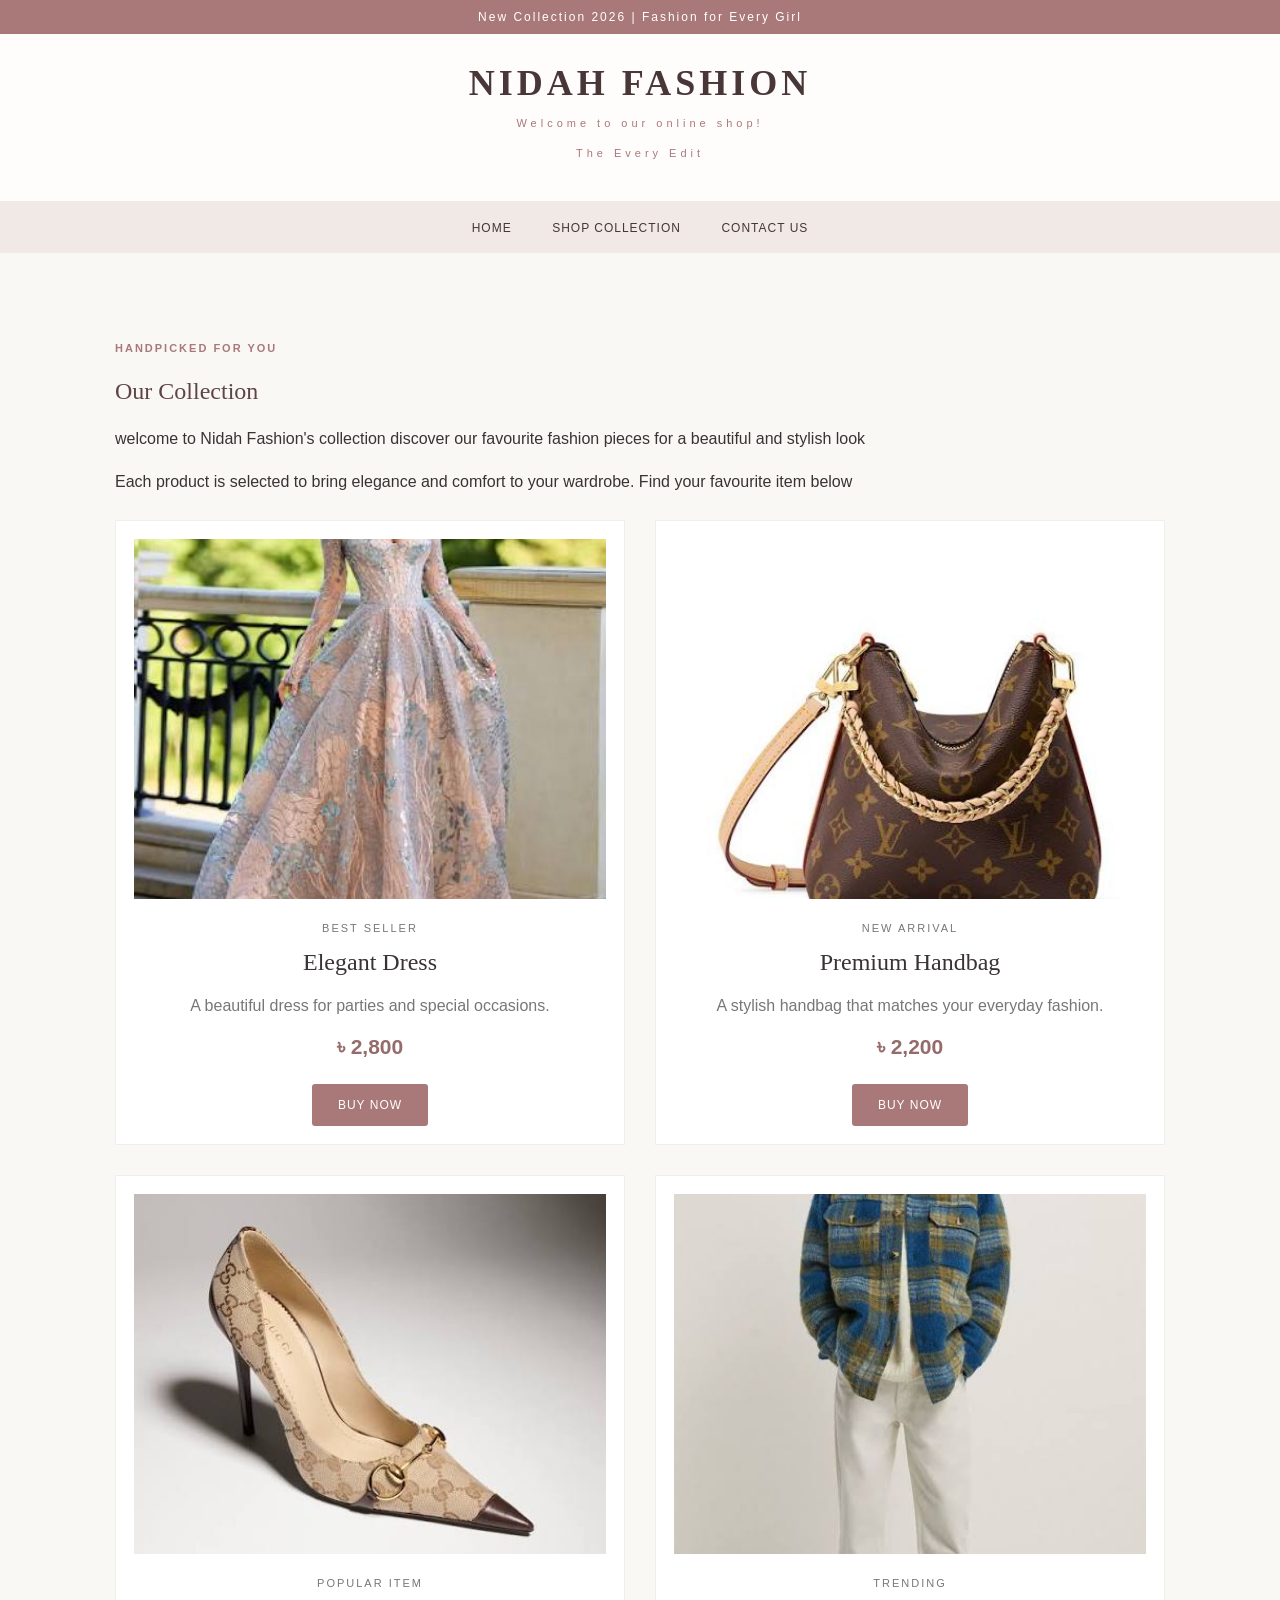
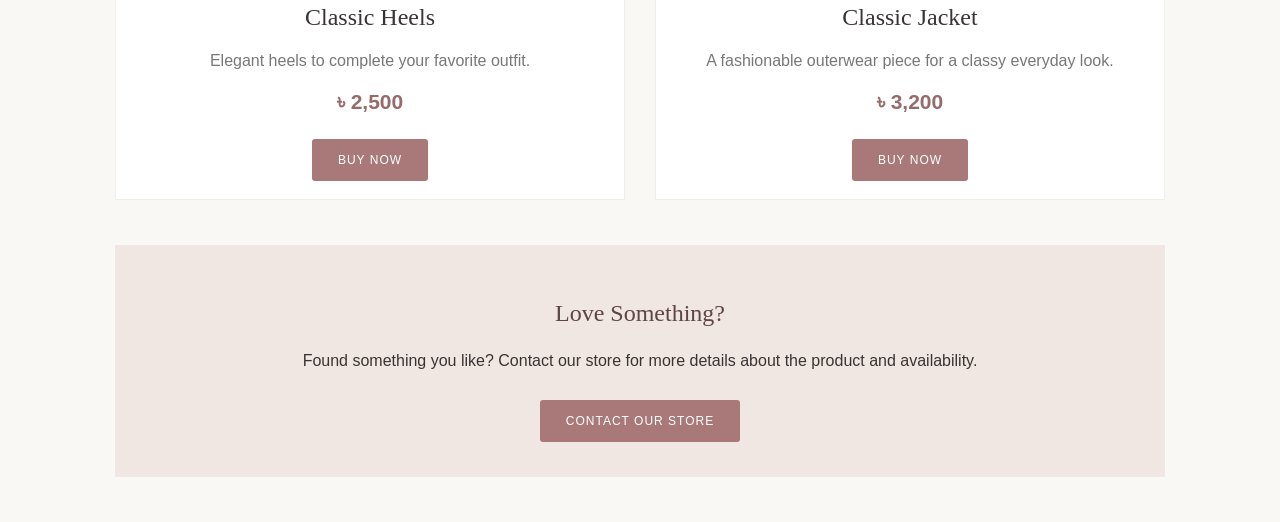
<file: index.html>
<html lang="en">
<head>
    <meta charset="UTF-8">
    <meta name="viewport" content="width=device-width, initial-scale=1.0">
    <title>Nidah Fahion store -Home</title>
    <link rel="stylesheet" href="style.css">
</head>
<body>
    <!--student Name:tanbin khan | student id: 2430672-->
    <div class ="top-bar">
        New Collection 2026 | Fashion for Every Girl
    </div>
    <header>
        <h1>NIDAH FASHION</h1>
        <p>Welcome to our online shop!</p>
        <p>The Every Edit</p>
    </header>
    <nav>
        <a href="index.html">HOME</a>
        <a href="product.html">SHOP COLLECTION</a>
        <a href="contacts.html">CONTACT US</a>
    </nav>
    <main>
        <section class="page-intro"></section>
            <p class="small-title">HANDPICKED FOR YOU</p>
            <h2>Our Collection</h2>
            <p>welcome to Nidah Fashion's collection
                discover our favourite fashion pieces
                for a beautiful and stylish look
            </p>
            <p>
                Each product is selected to bring elegance and comfort to your wardrobe.
                Find your favourite item below
            </p>
            </section>

        <div class="product-grid">

            <div class="product-card">
                <img
                    src="images1.jpg"
                    alt="Elegant Dress">

                <p class="product-label">BEST SELLER</p>
                <h3>Elegant Dress</h3>

                <p>
                    A beautiful dress for parties
                    and special occasions.
                </p>

                <h4>৳ 2,800</h4>

                <button onclick="buyProduct('Elegant Dress')">
                    BUY NOW
                </button>
            </div>

            <div class="product-card">
                <img
                    src="images2.jpg"
                    alt="Premium Handbag">

                <p class="product-label">NEW ARRIVAL</p>
                <h3>Premium Handbag</h3>

                <p>
                    A stylish handbag that matches
                    your everyday fashion.
                </p>

                <h4>৳ 2,200</h4>

                <button onclick="buyProduct('Premium Handbag')">
                    BUY NOW
                </button>
            </div>

            <div class="product-card">
                <img
                    src="images3.jpg"
                    alt="Fashion Heels">

                <p class="product-label">POPULAR ITEM</p>
                <h3>Classic Heels</h3>

                <p>
                    Elegant heels to complete
                    your favorite outfit.
                </p>

                <h4>৳ 2,500</h4>

                <button onclick="buyProduct('Classic Heels')">
                    BUY NOW
                </button>
            </div>

            <div class="product-card">
                <img
                    src="images4.jpg"
                    alt="Classic Jacket">

                <p class="product-label">TRENDING</p>
                <h3>Classic Jacket</h3>

                <p>
                    A fashionable outerwear piece
                    for a classy everyday look.
                </p>

                <h4>৳ 3,200</h4>

                <button onclick="buyProduct('Classic Jacket')">
                    BUY NOW
                </button>
            </div>

        </div>

        <section class="shopping-note">
            <h2>Love Something?</h2>

            <p>
                Found something you like?
                Contact our store for more details
                about the product and availability.
            </p>

            <button onclick="goToContact()">
                CONTACT OUR STORE
            </button>
        </section>
    </main>
</body>
</html>
</file>
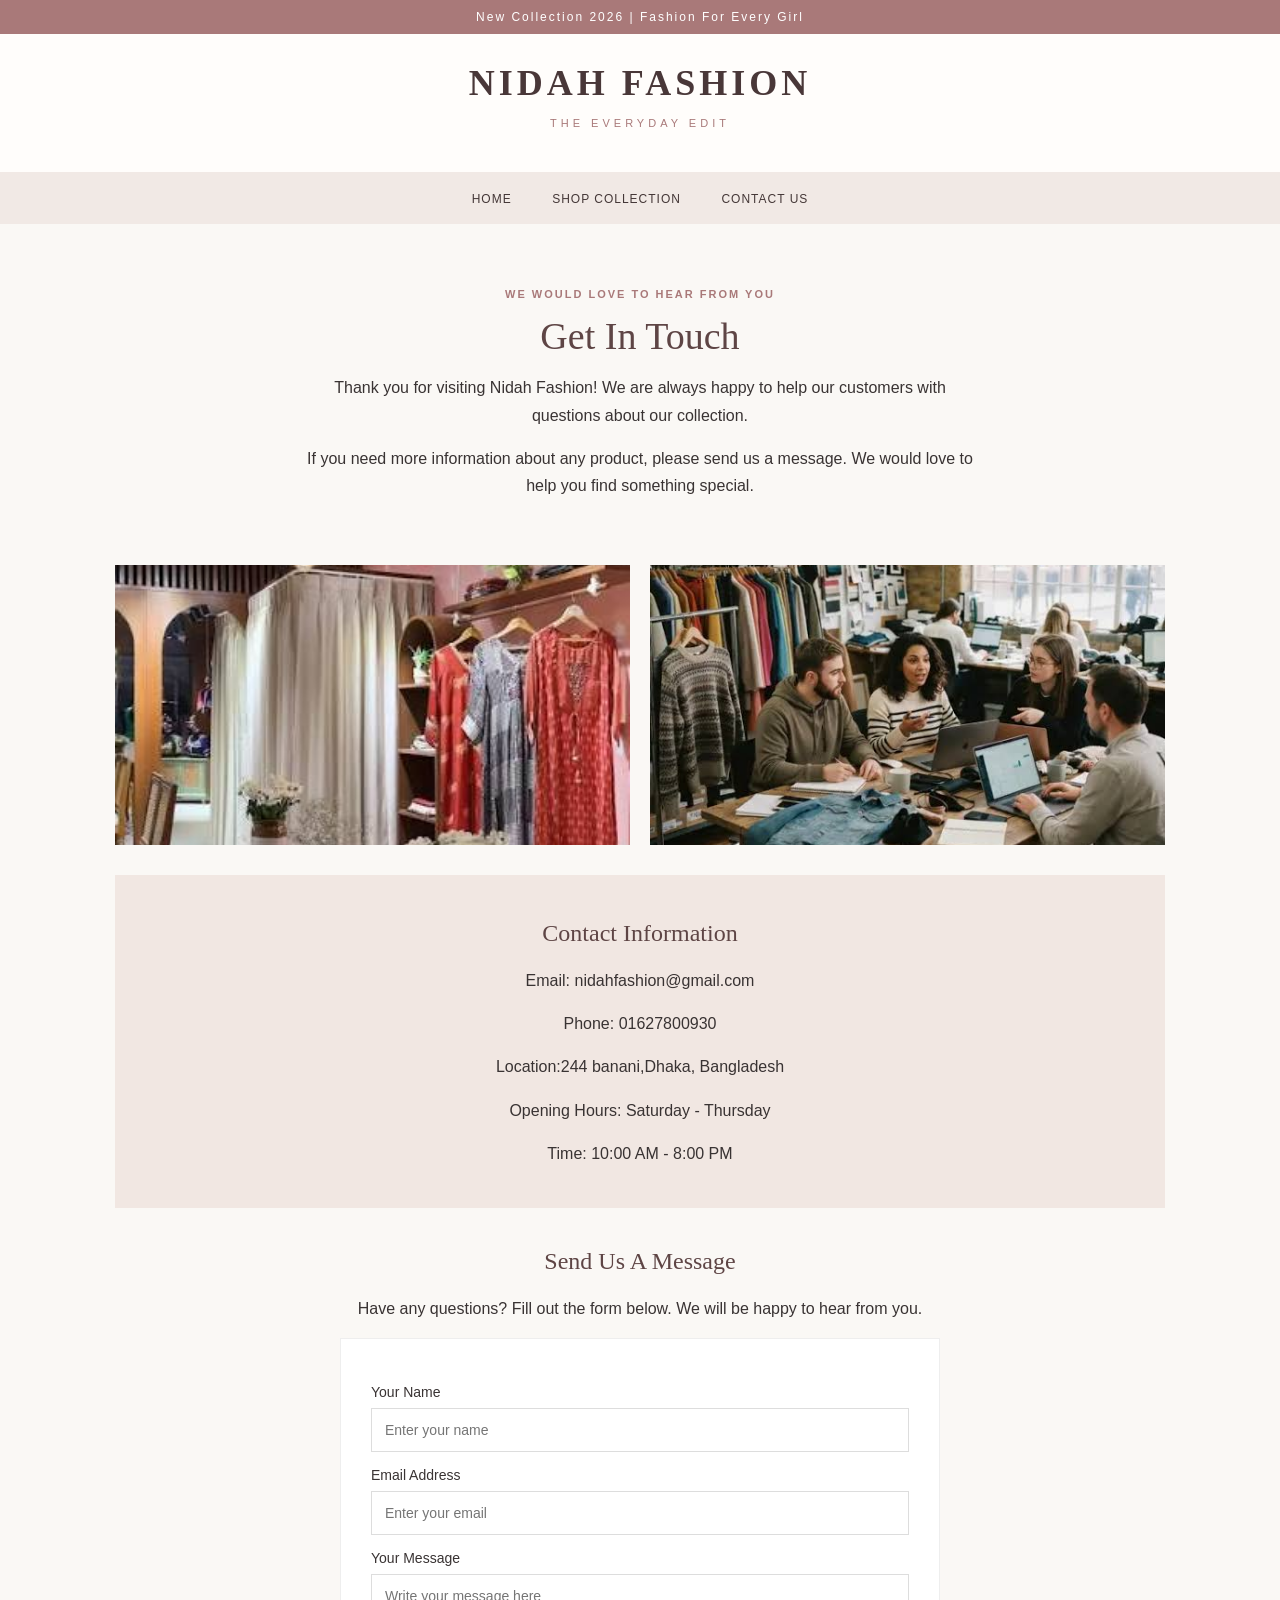
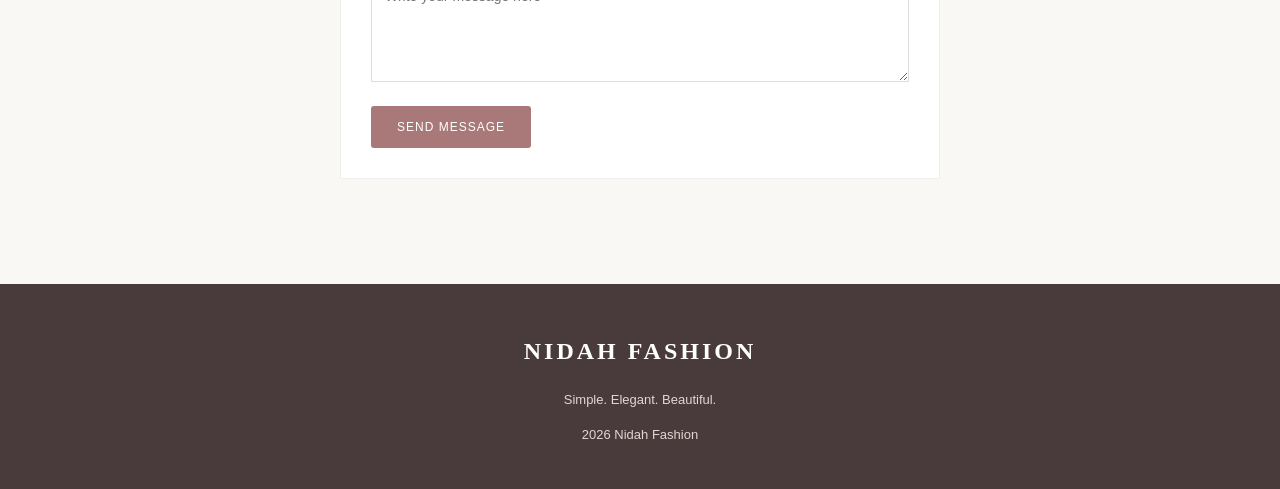
<file: contacts.html>
<!DOCTYPE html>
<html lang="en">
<head>
    <meta charset="UTF-8">
    <meta name="viewport" content="width=device-width, initial-scale=1.0">
    <title>Nidah Fashion Store | Contact Us</title>
    <link rel="stylesheet" href="style.css">
</head>

<body>
    <!-- Name: Tanbin Khan, ID: 2430672 -->

    <div class="top-bar">
        New Collection 2026 | Fashion For Every Girl
    </div>
   <header>
        <h1>NIDAH FASHION</h1>
        <p>THE EVERYDAY EDIT</p>
    </header>

    <nav>
        <a href="index.html">HOME</a>
        <a href="product.html">SHOP COLLECTION</a>
        <a href="contacts.html">CONTACT US</a>
    </nav>

    <main>

        <section class="page-intro">
            <p class="small-title">WE WOULD LOVE TO HEAR FROM YOU</p>
            <h2>Get In Touch</h2>

            <p>
                Thank you for visiting Nidah Fashion!
                We are always happy to help our customers
                with questions about our collection.
            </p>

            <p>
                If you need more information about
                any product, please send us a message.
                We would love to help you find something special.
            </p>
        </section>

        <div class="contact-images">
        <img src="images5.jpg"alt="Fashion Store">
        <img
                src="images6.jpg"
                alt="Fashion Shopping">
        </div>

        <div class="contact-details">
            <h2>Contact Information</h2>

            <p>Email: nidahfashion@gmail.com</p>
            <p>Phone: 01627800930</p>
            <p>Location:244 banani,Dhaka, Bangladesh</p>
            <p>Opening Hours: Saturday - Thursday</p>
            <p>Time: 10:00 AM - 8:00 PM</p>
        </div>

        <section class="form-section">
            <h2>Send Us A Message</h2>

            <p>
                Have any questions? Fill out the form below.
                We will be happy to hear from you.
            </p>

            <form>
                <label>Your Name</label>
                <input type="text" id="customerName"
                       placeholder="Enter your name">

                <label>Email Address</label>
                <input type="email" id="customerEmail"
                       placeholder="Enter your email">

                <label>Your Message</label>
                <textarea id="customerMessage" rows="5"
                          placeholder="Write your message here"></textarea>

                <button type="button" onclick="sendMessage()">
                    SEND MESSAGE
                </button>
            </form>
        </section>

    </main>

    <footer>
        <h3>NIDAH FASHION</h3>
        <p>Simple. Elegant. Beautiful.</p>
        <p> 2026 Nidah Fashion</p>
    </footer>

    <script src="script.js"></script>
</body>
</html>
</file>
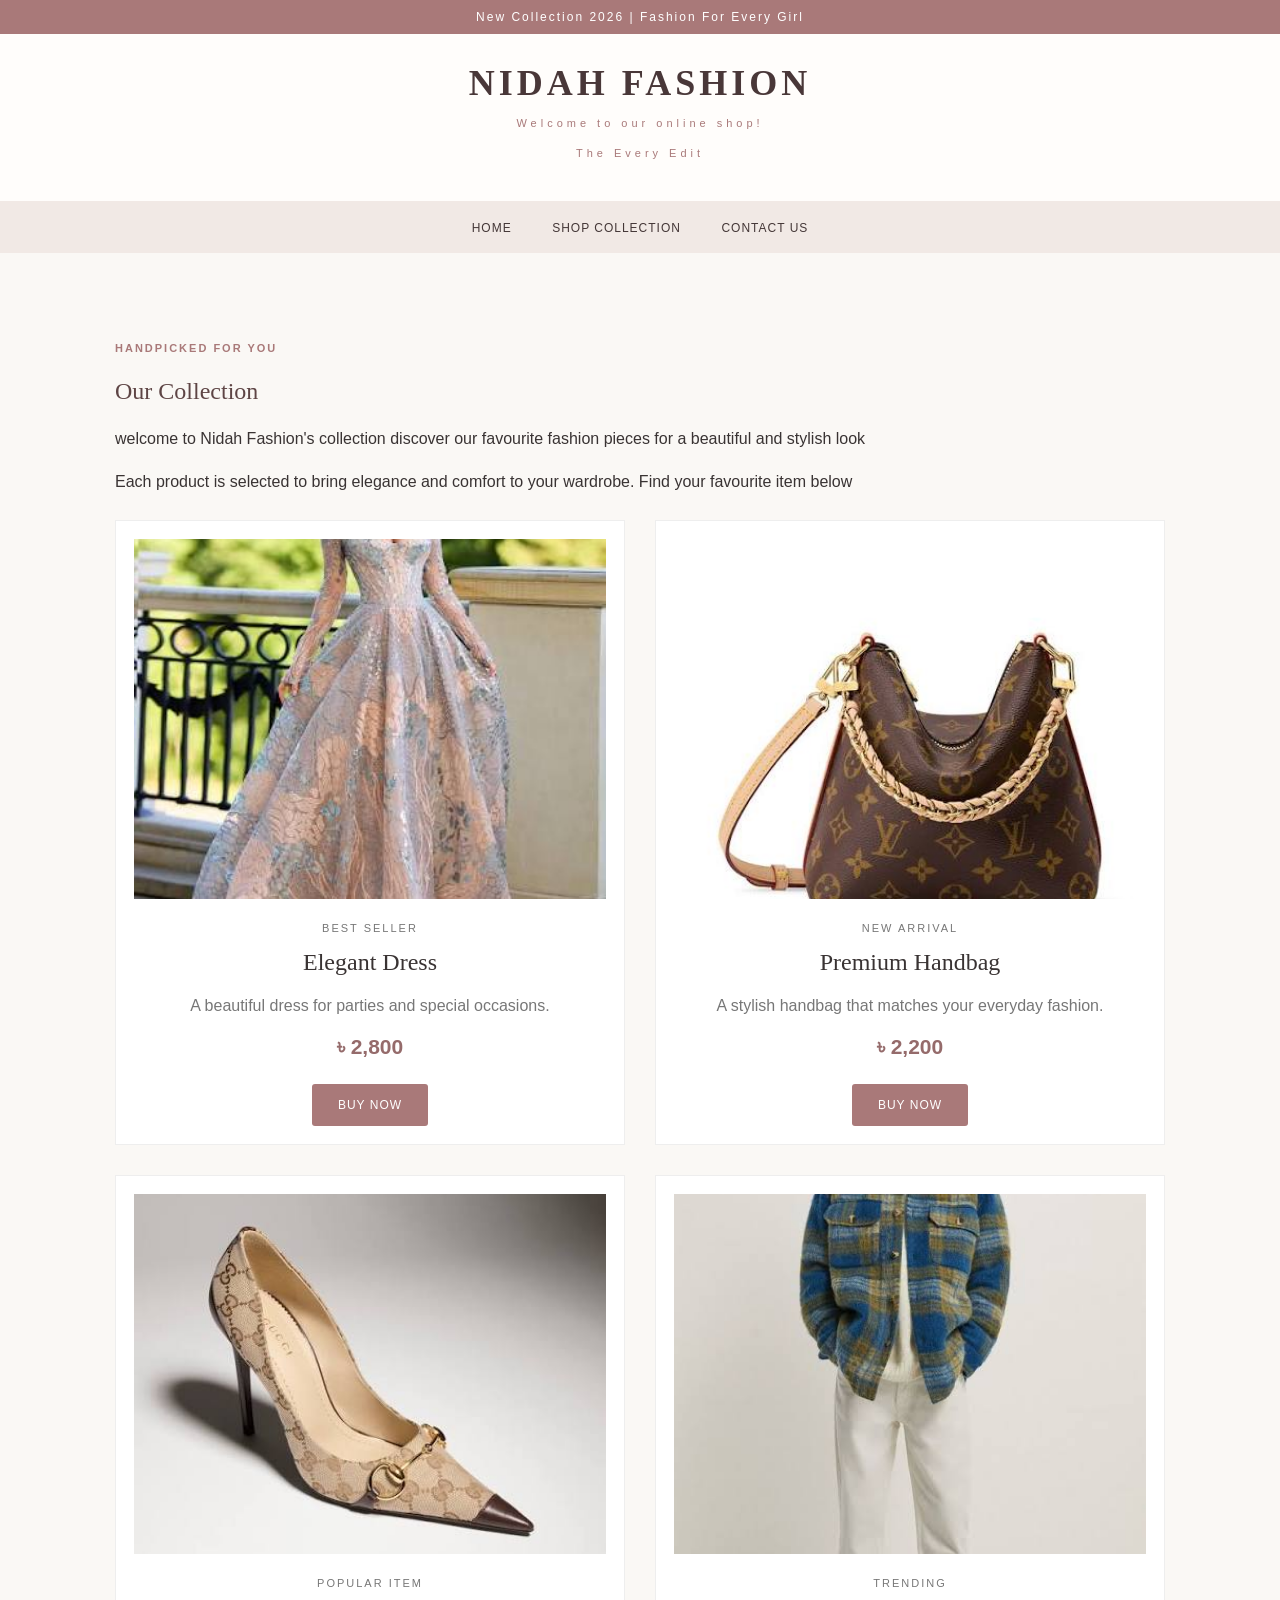
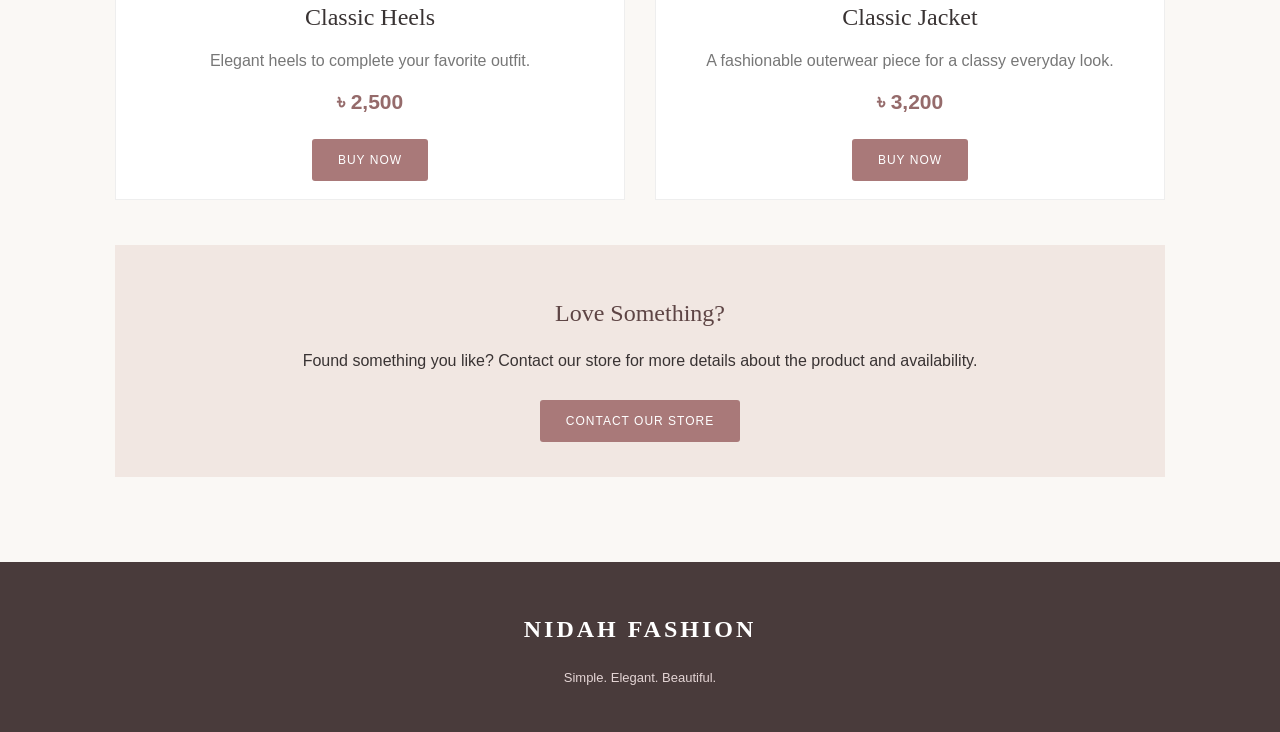
<file: product.html>
<html lang="en">
<head>
    <meta charset="UTF-8">
    <meta name="viewport" content="width=device-width, initial-scale=1.0">
    <title>Nidah Fashion | products</title>
    <link rel="stylesheet" href="style.css">
</head>
<body>
    <!--Name:tanbin khan, id:2430672-->
    <div class ="top-bar">
        New Collection 2026 | Fashion For Every Girl
    </div>
    <header>
        <h1>NIDAH FASHION</h1>
         <p>Welcome to our online shop!</p>
        <p>The Every Edit</p>
    </header>
    <nav>
        <a href="index.html">HOME</a>
        <a href="product.html">SHOP COLLECTION</a>
        <a href="contacts.html">CONTACT US</a>
    </nav>
    <main>
        <section class="page-intro"></section>
            <p class="small-title">HANDPICKED FOR YOU</p>
            <h2>Our Collection</h2>
            <p>welcome to Nidah Fashion's collection
                discover our favourite fashion pieces
                for a beautiful and stylish look
            </p>
            <p>
                Each product is selected to bring elegance and comfort to your wardrobe.
                Find your favourite item below
            </p>
        </section>
       
    <div class="product-grid">

            <div class="product-card">
                <img
                    src="images1.jpg"
                    alt="Elegant Dress">

                <p class="product-label">BEST SELLER</p>
                <h3>Elegant Dress</h3>

                <p>
                    A beautiful dress for parties
                    and special occasions.
                </p>

                <h4>৳ 2,800</h4>

                <button onclick="buyProduct('Elegant Dress')">
                    BUY NOW
                </button>
            </div>

            <div class="product-card">
                <img
                    src="images2.jpg"
                    alt="Premium Handbag">

                <p class="product-label">NEW ARRIVAL</p>
                <h3>Premium Handbag</h3>
<p>
                    A stylish handbag that matches
                    your everyday fashion.
                </p>

                <h4>৳ 2,200</h4>

                <button onclick="buyProduct('Premium Handbag')">
                    BUY NOW
                </button>
            </div>

            <div class="product-card">
                <img
                    src="images3.jpg"
                    alt="Fashion Heels">

                <p class="product-label">POPULAR ITEM</p>
                <h3>Classic Heels</h3>

                <p>
                    Elegant heels to complete
                    your favorite outfit.
                </p>

                <h4>৳ 2,500</h4>

                <button onclick="buyProduct('Classic Heels')">
                    BUY NOW
                </button>
            </div>

            <div class="product-card">
                <img
                    src="images4.jpg"
                    alt="Classic Jacket">

                <p class="product-label">TRENDING</p>
                <h3>Classic Jacket</h3>

                <p>
                    A fashionable outerwear piece
                    for a classy everyday look.
                </p>

                <h4>৳ 3,200</h4>

                <button onclick="buyProduct('Classic Jacket')">
                    BUY NOW
                </button>
            </div>

        </div>

        <section class="shopping-note">
            <h2>Love Something?</h2>

            <p>
                Found something you like?
                Contact our store for more details
                about the product and availability.
            </p>

            <button onclick="goToContact()">
                CONTACT OUR STORE
            </button>
        </section>

    </main>

    <footer>
        <h3>NIDAH FASHION</h3>
        <p>Simple. Elegant. Beautiful.</p>
        
    </footer>

    <script src="script.js"></script>
                
</body>
</html>
</file>
<file: style.css>
/* NIDAH FASHION WEBSITE */

/* General Website Style */

body {
    margin: 0;
    font-family: Arial, sans-serif;
    background-color: #faf8f5;
    color: #393333;
}

* {
    box-sizing: border-box;
}

p {
    line-height: 1.7;
}

/* Top Announcement Bar */

.top-bar {
    background-color: #a97979;
    color: white;
    text-align: center;
    padding: 10px;
    font-size: 12px;
    letter-spacing: 2px;
}

/* Header */

header {
    background-color: #fffdfb;
    text-align: center;
    padding: 28px 15px;
}

header h1 {
    font-family: Georgia, serif;
    font-size: 36px;
    letter-spacing: 4px;
    color: #493738;
    margin: 0;
}

header p {
    font-size: 11px;
    letter-spacing: 4px;
    color: #a97979;
    margin-top: 10px;
}

/* Navigation Bar */

nav {
    background-color: #f1e9e5;
    text-align: center;
    padding: 17px 8px;
}

nav a {
    color: #443737;
    text-decoration: none;
    padding: 15px 18px;
    font-size: 12px;
    letter-spacing: 1px;
}

nav a:hover {
    background-color: #b88c8c;
    color: white;
}

/* Main Content */

main {
    max-width: 1100px;
    margin: auto;
    padding: 25px;
}

h2 {
    font-family: Georgia, serif;
    font-weight: normal;
    color: #5e4545;
}

/* Buttons */

button {
    background-color: #a97979;
    color: white;
    border: none;
    padding: 14px 26px;
    font-size: 12px;
    letter-spacing: 1px;
    cursor: pointer;
    border-radius: 3px;
    margin-top: 10px;
}

button:hover {
    background-color: #795151;
}

/* Home Page Hero Section */

.hero {
    display: flex;
    align-items: center;
    background-color: #f1e7e2;
    margin: 15px 0 45px;
}

.hero-text {
    width: 50%;
    padding: 40px;
}

.hero-text h2 {
    font-size: 42px;
    margin: 15px 0;
}

.hero-text p {
    font-size: 14px;
}

.hero img {
    width: 50%;
    height: 430px;
    object-fit: cover;
}

.small-title {
    color: #a97979;
    font-size: 11px;
    letter-spacing: 2px;
    font-weight: bold;
}

/* Home Page Categories */

.section-title {
    text-align: center;
    font-size: 32px;
    margin-bottom: 5px;
}

.section-subtitle {
    text-align: center;
    color: #888;
    margin-bottom: 30px;
}

/* Required Flexbox */

.home-flex {
    display: flex;
    gap: 25px;
    margin-bottom: 45px;
}

.home-card {
    background-color: white;
    padding: 15px;
    text-align: center;
    flex: 1;
    border: 1px solid #eee;
}

.home-card img {
    width: 100%;
    height: 300px;
    object-fit: cover;
}

.home-card h3 {
    font-family: Georgia, serif;
    font-size: 23px;
    font-weight: normal;
}

.home-card p {
    font-size: 14px;
    color: #777;
}

.shop-link {
    display: inline-block;
    color: #9c6b6b;
    margin: 10px;
    text-decoration: underline;
    font-size: 14px;
}

.shop-link:hover {
    color: #5e4545;
}

/* About Section */

.about {
    background-color: #f1e7e2;
    padding: 45px;
    text-align: center;
    margin-bottom: 30px;
}

.about h2 {
    font-size: 30px;
}

.about p {
    max-width: 650px;
    margin: 15px auto;
}

/* Products Page */

.page-intro {
    text-align: center;
    padding: 25px 10px;
    max-width: 700px;
    margin: auto;
}

.page-intro h2 {
    font-size: 38px;
    margin: 10px 0;
}

/* Required CSS Grid */

.product-grid {
    display: grid;
    grid-template-columns: repeat(2, 1fr);
    gap: 30px;
    margin: 25px 0 45px;
}

.product-card {
    background-color: white;
    text-align: center;
    padding: 18px;
    border: 1px solid #eee;
}

.product-card img {
    width: 100%;
    height: 360px;
    object-fit: cover;
}

.product-label {
    color: #a97979;
    font-size: 11px;
    letter-spacing: 2px;
    margin-top: 20px;
}

.product-card h3 {
    font-family: Georgia, serif;
    font-size: 24px;
    font-weight: normal;
    margin: 10px;
}

.product-card p {
    color: #777;
}

.product-card h4 {
    font-size: 21px;
    color: #956b6b;
    margin: 15px;
}

.shopping-note {
    text-align: center;
    background-color: #f1e7e2;
    padding: 35px;
    margin-bottom: 20px;
}

/* Contact Page */

.contact-images {
    display: flex;
    gap: 20px;
    margin: 25px 0;
}

.contact-images img {
    width: calc(50% - 10px);
    height: 280px;
    object-fit: cover;
}

.contact-details {
    background-color: #f1e7e2;
    text-align: center;
    padding: 25px;
    margin: 30px 0;
}

.form-section {
    max-width: 600px;
    margin: 40px auto;
    text-align: center;
}

form {
    background-color: white;
    padding: 30px;
    border: 1px solid #eee;
    text-align: left;
}

label {
    display: block;
    margin-top: 15px;
    margin-bottom: 8px;
    font-size: 14px;
}

input, textarea {
    width: 100%;
    padding: 13px;
    border: 1px solid #ddd;
    font-family: Arial, sans-serif;
    font-size: 14px;
}

form button {
    margin-top: 20px;
}

/* Footer */

footer {
    background-color: #493b3b;
    color: white;
    text-align: center;
    padding: 30px;
    margin-top: 40px;
}

footer h3 {
    font-family: Georgia, serif;
    font-size: 24px;
    letter-spacing: 3px;
}

footer p {
    font-size: 13px;
    color: #e4d5d5;
}

/* Mobile Screen */

@media (max-width: 650px) {

    header h1 {
        font-size: 26px;
    }

    nav a {
        padding: 10px;
        font-size: 10px;
    }

    main {
        padding: 15px;
    }

    .hero {
        flex-direction: column;
    }

    .hero-text {
        width: 100%;
        padding: 25px;
    }

    .hero-text h2 {
        font-size: 32px;
    }

    .hero img {
        width: 100%;
        height: 280px;
    }

    .home-flex {
        flex-direction: column;
    }

    .product-grid {
        grid-template-columns: 1fr;
    }

    .product-card img {
        height: 280px;
    }

    .contact-images {
        flex-direction: column;
    }

    .contact-images img {
        width: 100%;
    }
}
</file>
